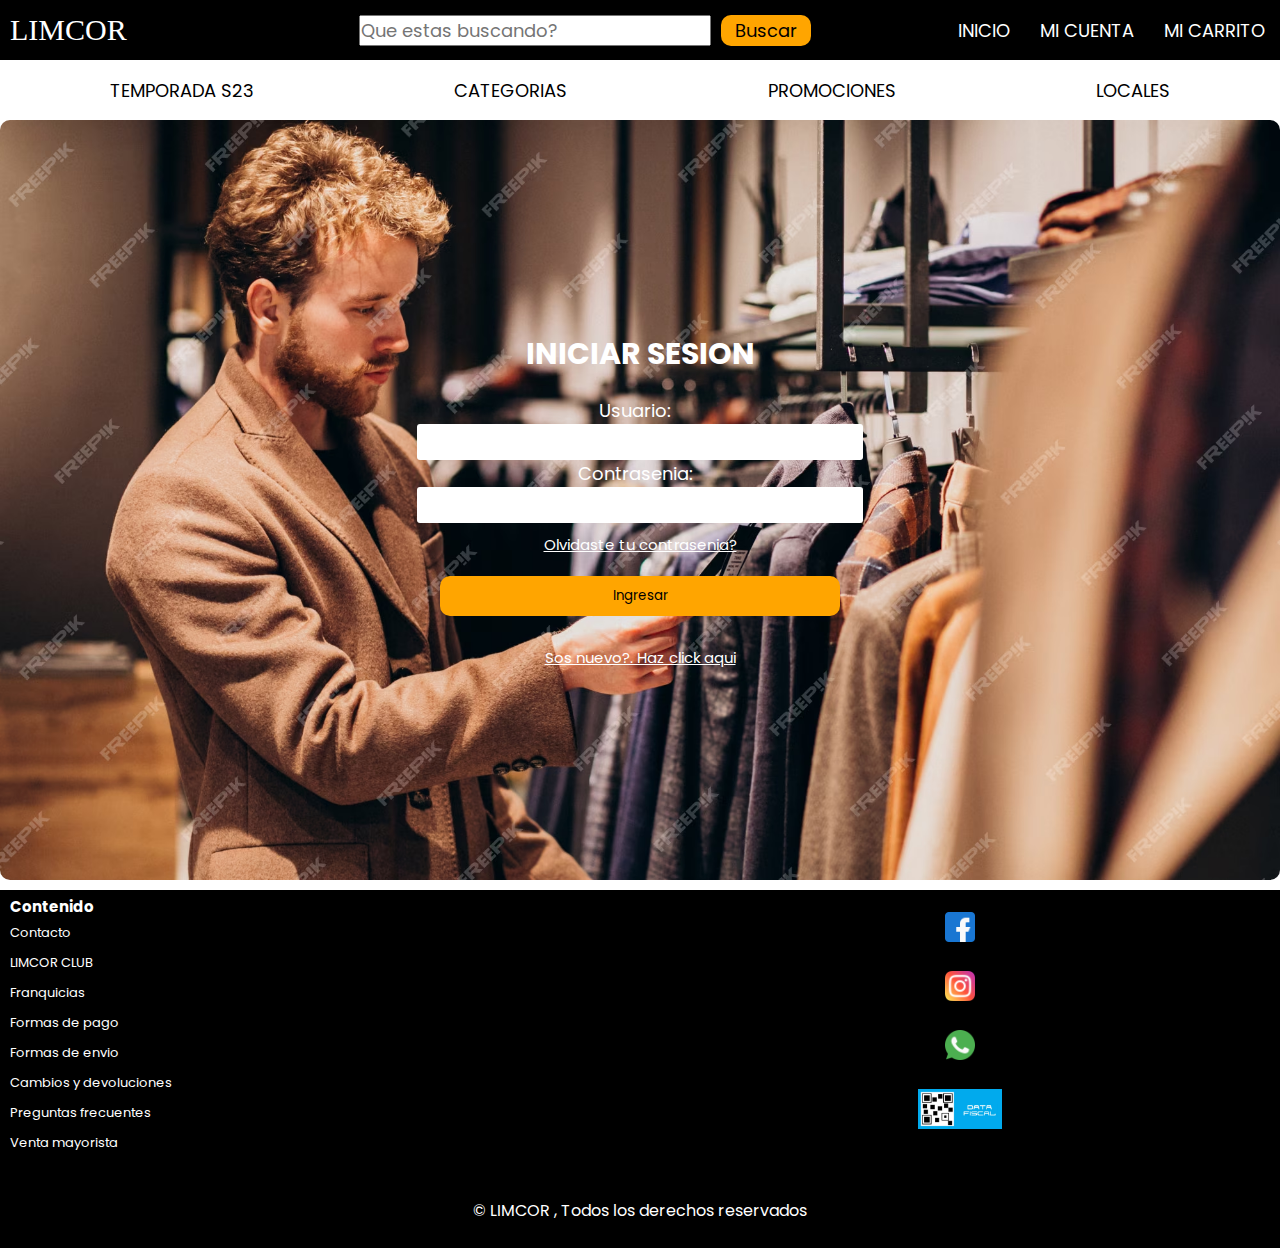
<file: pages/cuenta.html>
<!DOCTYPE html>
<html lang="en">

<head>
    <meta charset="UTF-8">
    <meta name="viewport" content="width=device-width, initial-scale=1.0">
    <title>LIMCOR | Mi Cuenta</title>
    <link rel="stylesheet" href="../assets/css/inicio.css">
    <link rel="stylesheet" href="../assets/css/cuenta.css">
    <link rel="stylesheet" href="../assets/css/registro.css">
    <link rel="stylesheet" href="https://cdnjs.cloudflare.com/ajax/libs/font-awesome/6.4.2/css/all.min.css"
    integrity="sha512-z3gLpd7yknf1YoNbCzqRKc4qyor8gaKU1qmn+CShxbuBusANI9QpRohGBreCFkKxLhei6S9CQXFEbbKuqLg0DA=="
    crossorigin="anonymous" referrerpolicy="no-referrer" />

</head>

<body>
    <!-- HEADER -->
    <header class="header">
        <a href="index.html" class="logo">LIMCOR</a>
        <div class="busqueda">
            <input type="text" placeholder="Que estas buscando?">
            <button class="btn-buscar">Buscar</button>
        </div>
        <button id="abrir" class="abrir-menu"><i class="fa-solid fa-bars"></i></button>
        <nav class="navegacion" id="nav">
            <button id="cerrar" class="cerrar-menu"><i class="fa-solid fa-xmark"></i></button>
            <ul class="lista-navegacion">
                <li>
                    <a href="../index.html" class="active">INICIO</a>
                </li>
                <li>
                    <a href="cuenta.html" class="active">MI CUENTA</a>
                </li>
                <li>
                    <a href="" class="active">MI CARRITO</a>
                </li>
            </ul>
        </nav>
    </header>
    <!-- NAVEGACION -->
    <nav>
        <ul class="nav-links">
            <li><a href="">TEMPORADA S23</a></li>
            <li><a href="">CATEGORIAS</a></li>
            <li><a href="">PROMOCIONES</a></li>
            <li><a href="">LOCALES</a></li>
        </ul>
    </nav>



    <!-- Seccion de ingreso de usuario -->
    <section class="container">
        <div class="box">
            <h2>INICIAR SESION</h2>
            <label for="nombre" class="formulario-label">Usuario:</label>
            <input type="text" name="nombre" class="formulario-input">
            <label for="password" class="formulario-label">Contrasenia:</label>
            <input type="password" name="password" id="" class="formulario-input">
            <a href="">Olvidaste tu contrasenia?</a>
            <div class="boton">
                <button class="btn-registro">Ingresar</button>
            </div>
            <a href="registro.html">Sos nuevo?. Haz click aqui</a>
        </div>
    </section>

    <!-- FOOTER -->
    <footer>
        <div class="derechos">     
            <div class="frecuentes">
                <h3>Contenido</h3>
                <a href="" class="link-frt">Contacto</a>
                <a href="" class="link-frt">LIMCOR CLUB</a>
                <a href="" class="link-frt">Franquicias</a>
                <a href="" class="link-frt">Formas de pago</a>
                <a href="" class="link-frt">Formas de envio</a>
                <a href="" class="link-frt">Cambios y devoluciones</a>
                <a href="" class="link-frt">Preguntas frecuentes</a>
                <a href="" class="link-frt">Venta mayorista</a>
            </div>
            <div class="redes-sociales">
                <a href="https://www.facebook.com/" target="_blank"><img src="../assets/img/facebook.png" alt="img9"
                        class="icono-rs"></a>
                <a href="https://www.instagram.com/" target="_blank "><img src="../assets/img/instagram.png" alt="img10"
                        class="icono-rs"></a>
                <a href="https://web.whatsapp.com/" target="_blank"><img src="../assets/img/whatsapp.png" alt="img11"
                        class="icono-rs"></a>
                <a href=""><img src="../assets/img/data-fiscal.jpg" alt="img11" class="icono"></a>
            </div>
        </div>
        <div class="derechos-copy">
            <p>&copy; LIMCOR , Todos los derechos reservados</p>
        </div>
    </footer>

    <!-- Script JS -->
    <script src="../JS/script.js"></script>
</body>

</html>
</file>
<file: assets/css/inicio.css>
@import url('https://fonts.googleapis.com/css2?family=Poppins:wght@300&display=swap');

* {
    margin: 0;
    padding: 0;
    font-family: 'Poppins', sans-serif;
}


/* -------------HEADER----------------- */
.header {
    background-color: black;
    height: 60px;
    display: flex;
    justify-content: space-between;
    align-items: center;

}

.logo {
    font-size: 30px;
    margin-left: 10px;
    font-family: Cambria, Cochin, Georgia, Times, 'Times New Roman', serif;
    color: white;
    text-decoration: none;

}

.busqueda {
    display: flex;
    margin-left: 100px;
}

.busqueda input {
    font-size: 18px;
    margin-right: 10px;
}

.btn-buscar {
    border: none;
    border-radius: 10px;
    cursor: pointer;
    width: 90px;
    font-size: 18px;
    background-color: orange;
}

.btn-buscar:hover {
    color: white;
}

.lista-navegacion{
    list-style-type: none;
    display: flex;
}

.lista-navegacion li a {
    text-decoration: none;
    list-style: none;
    color: white;
    font-size: 18px;
    display: block;
    border-radius: 50px;
    padding: 5px 15px;
    transition: 0.2s;
} 

.lista-navegacion li a:hover {
    color: white;
    background: orange;
} 

.cerrar-menu, .abrir-menu{
    display: none;
}


/*---------------------- NAVEGACION -------------- */
.nav-links li {
    display: inline-block;
}

.nav-links {
    display: flex;
    justify-content: space-around;
    text-align: center;
    align-items: center;
    height: 40px;
    margin: 10px;
}

.nav-links a {
    color: black;
    text-decoration: none;
    font-size: 18px;
    font-weight: 900px;
}

.nav-links li:hover {
    transform: scale(1.1);
}

/*----------------- SECCION PRESENTACION------------------- */
.container-carrusel {
    width: 100%;
    height: 900px;
    overflow: hidden;
    position: relative;
    margin-bottom: 10px;
}

.slider-div {
    width: calc(100% / 4);
    height: 100%;
}

.slider-div img {
    width: 100%;
    height: 100%;
    object-fit: cover;
}

.carrusel {
    width: 400%;
    height: 100%;
    display: flex;
}

.btn-left,
.btn-right {
    display: flex;
    position: absolute;
    top: 50%;
    font-size: 1.5rem;
    background-color: transparent;
    border-radius: 50%;
    padding: 5px;
    font-weight: 600;
    cursor: pointer;
    color: #ffffff81;
    transform: translate(0, 50%);
    transition: .5s ease;
    user-select: none;

}

.btn-left:hover,
.btn-right:hover {
    background-color: #333333d4;
    color: #fff;
}

.btn-left {
    left: 10px;
}

.btn-right {
    right: 10px;
}

/* -----------------SECCION ARTICULOS------------- */

.item img {
    border-radius: 10px 10px 0 0;
    width: 100%;
    height: auto;
    object-fit: cover;

}


.contenedor-items {
    display: grid;
    grid-template-columns: repeat(3, 1fr);
    gap: 20px;
}



.precio {
    color: red;
    font-size: 18px;
    font-weight: 900;
}

.item {
    border-radius: 10px;
}

.item img:hover {
    box-shadow: 0 10px 20px rgba(0, 0, 0, 0.20);
}

.info-product {
    padding: 15px 30px;
    line-height: 2;
    display: flex;
    flex-direction: column;
    gap: 10px;
    text-align: center;
}

.info-product button {
    border: none;
    background: none;
    background-color: black;
    color: white;
    padding: 15px 10px;
    cursor: pointer;
}

/* ------------FOOTER------------------ */

.derechos {
    background-color: black;
    height: auto;
    display: flex;
    flex-direction: row;
}

.frecuentes{
    display: flex;
    flex-direction: column;
    width: 50%;

}

.frecuentes h3{
    color: white;
    margin-left: 10px;
    margin-top: 5px;
    font-size: 15px;
}

.frecuentes .link-frt{
    font-size: 13px;
    text-decoration: none;
    color: white;
    margin: 5px 10px;
}

.redes-sociales{
    width: 50%;
    text-decoration: none;
    display: flex;
    flex-direction: column;
    text-align: center;
    justify-content: space-evenly;
}
.icono-rs{
    height: 30px;
}
.icono{
    height: 40px;

}

.derechos-copy{
    color: white;
    background-color: black;
    height: 50px;
    text-align: center;
    padding-top: 40px;
}






/* Media Quary */
@media (min-width:480px) and (max-width: 767px) {

    /* ENCABEZADO (HEADER) */
    .busqueda {
        display: none;
    }

    .abrir-menu,.cerrar-menu{
        display: block;
    }

    .abrir-menu{
        margin-right: 15px;
        width: 25px;
        background-color: orange;
    }

    .cerrar-menu{
        width: 25px;
        border: none;
        background-color: orange;
    }
    .navegacion{
        opacity: 0;
        visibility: hidden;
        display: flex;
        flex-direction: column;
        position: absolute;
        top: 0;
        right: 0;
        background-color: black;
        bottom: 0;
        margin-top: 50px;
        box-shadow: 0 0 0 100vmax rgba(0, 0, 0, 1);
        height: 1600px;
        width: 100%;
        transition: .2s ease-in-out;
        align-items: center;
    }

    .navegacion.visible{
        opacity: 1;
        visibility: visible;
    }


    .lista-navegacion{
        flex-direction: column;
        align-items: center;
    }

    .lista-navegacion li {
        margin: 90px;
    }

    /* NAVEGACION */
    .nav-links a {
        font-size: 13px;
    }

    .nav-links {
        display: flex;
    }

    .container-seccion {
        height: 400px;
    }

    .container-seccion li img {
        height: 400px;
    }

    .contenido {
        display: flex;

    }

    .contenido h2 {
        font-size: 30px;
    }

    /* CARRUSEL */

    .container-carrusel.active {
        display: none;
    }

    .carrusel.active {
        display: none;
    }

    .btn-left.active,
    .btn-right.active {
        opacity: 0;
    }

    .container-carrusel{
        height: 400px;
    }

    /* SECCION ARTICULOS */

    .contenedor-items {
        display: grid;
        grid-template-columns: repeat(2, auto);
    }


    /* FOOOTER */

    .redes-sociales a{
        width: 50px;
    }
    .redes-sociales{
        align-items: center;
    }
}



@media (min-width: 768px) and (max-width: 1023px) {

    /* ENCABEZADO (HEADER) */

    .busqueda{
        margin-left: 20px;
    }

    .busqueda input{
        font-size: 15px;
        margin-right: 10px;
    }

    .btn-buscar{
        font-size: 15px;
        width: 70px;
    }


    .nav-bar ul{
        margin: 10px;
    }
    .nav-bar ul li{
        margin: 10px;
    }
    .nav-bar ul li a{
        font-size: 14px;
    }

    /* ARTICULOS */
    .info-product {
        display: flex;
        flex-direction: column;
        padding: 10px 25px;
        line-height: 1;
        gap: 8px;
        text-align: center;
        justify-content: space-between;
    }

    .item {
        display: flex;
        flex-direction: column;
        flex-wrap: wrap;
    }

    .item img {
        border-radius: 10px;
        margin: 0 5px 0 5px;
        height: 400px;
    }


}
</file>
<file: assets/css/cuenta.css>
/* ---------MI CUENTA - SECCION - PAGINA 2------------*/
.container {
    background-image: url(../img/fondo_cuenta3.avif);
    background-size: cover;
    height: 700px;
    display: flex; 
    flex-direction: column;
    flex-wrap: wrap;
    align-content: center;
    justify-content: center;
    border-radius: 10px;
    margin-bottom: 10px;
    padding: 30px;
}

.box {
    display: flex;
    flex-direction: column;
    justify-content: center;
    align-items: center;
    color: white;
    width: 500px;
    height: 500px;
    border-radius: 40px;
}

.box h2 {
    text-align: center;
    font-size: 30px;
    margin-bottom: 20px;
}

.box label{
    color: white;
    font-size: 18px;
    text-align: center;
    margin-right: 10px;
}


.btn-registro{
    border-radius: 10px;
    border: none;
    cursor: pointer;
    padding: 10px 20px;
    background-color: orange;
    margin: 20px 10px;
    width: 400px;
}



.btn-registro:hover {
    color: white;
}

.box a {
    font-size: 15px;
    font-weight: 500px;
    color: white;
    margin: 10px 0px 0px 0px;
}


@media (min-width :480px) and (max-width: 767px){
    .container{
        width: 400px;
        margin-left: 9px;
    }

    .btn-registro{
        width: 200px;
    }
}
</file>
<file: assets/css/registro.css>
.formulario-registro{
    width: 97%;
    height: 1100px;
    padding: 30px;
    background-image: url(../img/fondo_cuenta3.avif);
    background-size: cover;
    margin: auto;
    border-radius: 10px;
    margin-bottom: 10px;
    text-align: center;
    display: flex;
    flex-direction: column;
    align-items: center;

}
.formulario-registro h2{
    font-size: 30px;
    color: white;
    margin-bottom: 20px;
}

.formulario-label{
    color: white;
    font-size: 18px;
    text-align: center;
    margin-right: 10px;
}

.formulario-info{
    font-size: 14px;
    color: white;
    text-align: center;

}

.formulario-grupo-input{
    position: relative;
}

.formulario-input{
    width: 400px;
    background: #fff;
    border: 3px solid transparent;
    border-radius: 3px;
    height: 30px;
    line-height: 30px;
    padding: 0 30px 0 10px;
    transition: .3s ease all;
}

.formulario-input:focus{
    border: 3px solid #0075ff;
    outline: none;
    box-shadow: 3px 0px 30px rgba(163, 163, 163, 0.24);
}
.formulario-info-error{
    display: none;
}

.formulario-info-error-activo{
    display: block;
}

.formulario-validacion-estado{
    position: absolute;
    right: 15px;
    bottom: 10px;
    z-index: 100;
    font-size: 16px;
    opacity: 0;
}


.formulario-trm-cnd{
    display: flex;
    flex-direction: row;
    padding: 10px;
    justify-content: center;
}
.formulario-trm-cnd-p{
    color: white;
    margin-left: 9px;
}
.formulario-trm-cnd-p a{
    color: orange;
}


.formulario-grupo-btn{
    display: flex;
    flex-direction: column;
    align-items: center;
}

.formulario-mensaje-error.formulario-mensaje-error-activo{
    color: white;
    background: black;
    height: 45px;
    line-height: 45px;
    padding: 0 15px;
    border-radius: 3px;
    display: block;
}
.formulario-mensaje-error{
    display: none;
}

.formulario-mensaje-error-activo p i{
    margin-right: 10px;
    color: orange;
}


.formulario-mensaje-exito{
    font-size: 14px;
    background-color: orange;
    display: none;
}
.formulario-mensaje-exito-activo{
    display: block;
}

.formulario-info{
    display: none;
}

.formulario-info-activo{
    display: block;
}

/* Estilos de validacion */

.formulario-grupo-correcto .formulario-validacion-estado{
    color: #1ed12d;
    opacity: 1;
}


.formulario-grupo-incorrecto .formulario-validacion-estado{
    color: #bb2929;
    opacity: 1;
}

.formulario-grupo-incorrecto .formulario-input{
    border: 3px solid #bb2929;
}


@media (min-width :480px) and (max-width: 767px){
    .formulario-registro{
        width: 420px;
        height: 790px;
    }
    .formulario-input{
        font-size: 10px;
        width: 300px;
    }

    .formulario-info{
        font-size: 13px;
        font-weight: 600;
    }


    .formulario-trm-cnd-p{
        font-size: 13px;
    }

    .formulario-validacion-estado{
        right: 35px;
    }

    .formulario-mensaje-error-activo{
        font-size: 12px;
        border-radius: 5px;
    }

    .formulario-mensaje-exito-activo{
        background: orange;
        font-size: 12px;
        color: white;
        height: 30px;
        line-height: 30px;
        border-radius: 3px;
        width: 200px;
    }


}

@media (min-width: 768px) and (max-width: 1023px) {

     .formulario-registro{
        width: 90%;
    }
}
</file>
